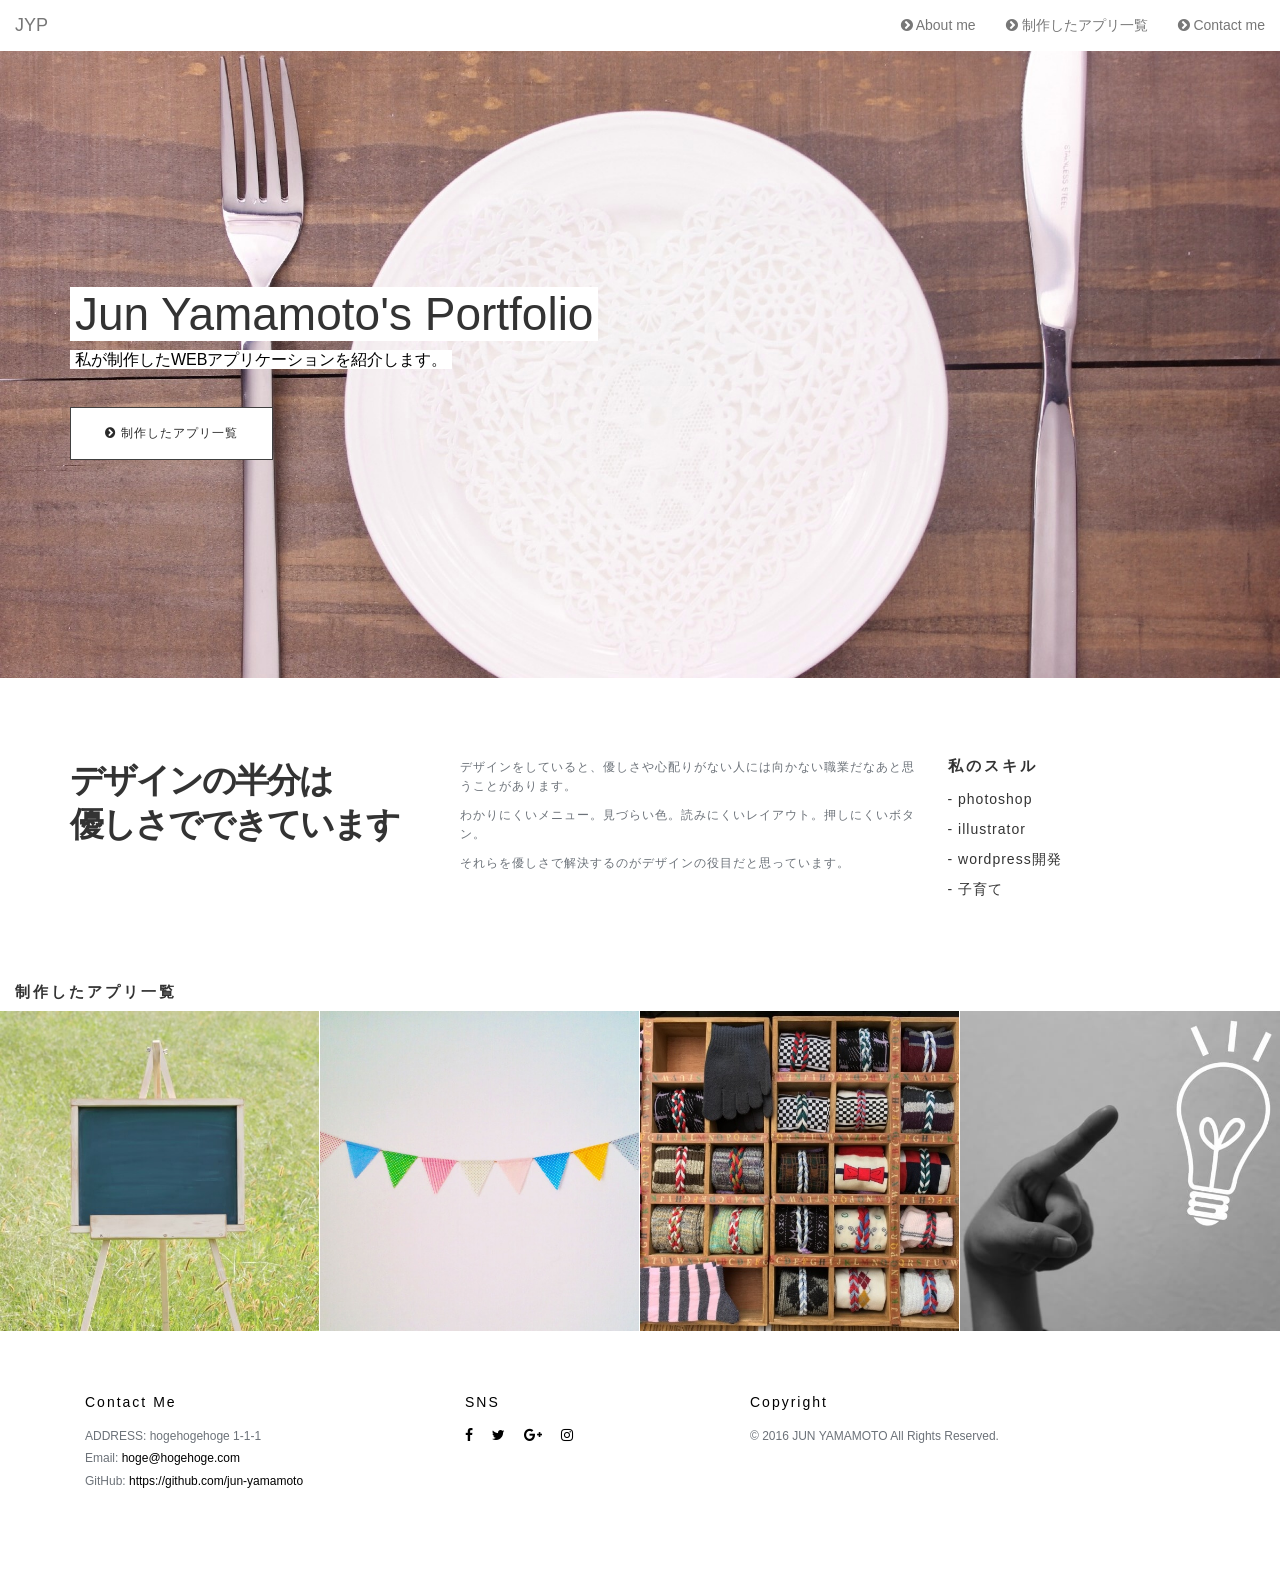
<file: index.html>
<!DOCTYPE html>
<html lang="ja">

<head>
    <meta charset="utf-8">
    <meta http-equiv="X-UA-Compatible" content="IE=edge">
    <meta name="viewport" content="width=device-width, initial-scale=1">
    <meta name=”description” content="JUN YAMAMOTOがテックアカデミーで学んだすべてを表現するための自己紹介ページです" />
    <meta name="keywords" content="ポートフォリオ,bootstrap,ruby,github,プログラミング,テックアカデミー">
    <title>JUN YAMAMOTO PORTFOLIO</title>
    <!-- BootstrapのCSS読み込み -->
    <link rel="stylesheet" href="//maxcdn.bootstrapcdn.com/bootstrap/3.3.5/css/bootstrap.min.css">
    <link rel="stylesheet" href="//maxcdn.bootstrapcdn.com/font-awesome/4.7.0/css/font-awesome.min.css">
    <link rel="stylesheet" href="css/main.css">
    <!-- jQuery読み込み -->
    <script src="//ajax.googleapis.com/ajax/libs/jquery/1.11.3/jquery.min.js"></script>
    <!-- BootstrapのJS読み込み -->
    <script src="//maxcdn.bootstrapcdn.com/bootstrap/3.3.5/js/bootstrap.min.js"></script>
</head>

<body>
    <header>
        <nav class="navbar navbar-default navbar-static-top">
            <div class="container-fluid">
                <div class="navbar-header">
                    <button type="button" class="navbar-toggle collapsed" data-toggle="collapse" data-target="#navbarEexample">
                        <span class="sr-only">Toggle navigation</span>
                        <span class="icon-bar"></span>
                        <span class="icon-bar"></span>
                        <span class="icon-bar"></span>
                    </button>
                    <a class="navbar-brand" href="#">JYP</a>
                </div>
                <div class="collapse navbar-collapse" id="navbarEexample">
                    <ul class="nav navbar-nav navbar-right">
                        <li><a href="#introduction"><i class="fa fa-chevron-circle-right"></i>&nbsp;About me</a>
                        </li>
                        <li><a href="#appli"><i class="fa fa-chevron-circle-right"></i>&nbsp;制作したアプリ一覧</a>
                        </li>
                        <li><a href="#contact"><i class="fa fa-chevron-circle-right"></i>&nbsp;Contact me</a>
                        </li>
                    </ul>
                </div>
            </div>
        </nav>

        <div class="jumbotron">

            <div class="container">
                <h1><span>Jun Yamamoto's Portfolio</span></h1>
                <p><span>私が制作したWEBアプリケーションを紹介します。</span>
                </p>
                <a href="#appli" class="btn"><i class="fa fa-chevron-circle-right"></i>&nbsp;制作したアプリ一覧</a>
            </div>
        </div>

    </header>

    <section id="introduction" class="section introduction">
        <div class="container">
            <div class="row">
                <div class="col-md-4 col-sm-6">
                    <div class="intro-content">
                        <h1>デザインの半分は<br>優しさでできています</h1>
                    </div>
                </div>
                <div class="col-md-5 col-sm-6">
                    <div class="intro-content">
                        <p>デザインをしていると、優しさや心配りがない人には向かない職業だなあと思うことがあります。</p>
                        <p>わかりにくいメニュー。見づらい色。読みにくいレイアウト。押しにくいボタン。</p>
                        <p>それらを優しさで解決するのがデザインの役目だと思っています。</p>
                    </div>
                </div>
                <div class="col-md-3 col-sm-6">
                    <div class="intro-content">
                        <h4>私のスキル</h4>
                        <ul>
                            <li> - photoshop</li>
                            <li> - illustrator</li>
                            <li> - wordpress開発</li>
                            <li> - 子育て</li>
                        </ul>
                    </div>
                </div>
            </div>
        </div>
    </section>

    <section id="appli" class="appli section no-padding">
        <h2>制作したアプリ一覧</h2>
        <div class="container-fluid">
            <div class="row no-gutter">
                <div class="col-lg-3 col-md-3 col-sm-3 appli">
                    <a href="#" class="appli-box"> <img src="images/appli01.jpg" alt="メッセージボード">
                        <div class="overlay">
                            <div class="overlay-caption">
                                <p>メッセージボード</p>
                            </div>
                        </div>
                        <!-- overlay -->
                    </a>
                </div>
                <div class="col-lg-3 col-md-3 col-sm-3 appli">
                    <a href="#" class="appli-box"><img src="images/appli02.jpg" alt="twitterクローン">
                        <div class="overlay">
                            <div class="overlay-caption">
                                <p>twitterクローン</p>
                            </div>
                        </div>
                        <!-- overlay -->
                    </a>
                </div>
                <div class="col-lg-3 col-md-3 col-sm-3 appli">
                    <a href="#" class="appli-box"> <img src="images/appli03.jpg" alt="モノリスト">
                        <div class="overlay">
                            <div class="overlay-caption">
                                <p>モノリスト</p>
                            </div>
                        </div>
                        <!-- overlay -->
                    </a>
                </div>
                <div class="col-lg-3 col-md-3 col-sm-3 appli">
                    <a href="#" class="appli-box"><img src="images/appli04.jpg" alt="オリジナルサービス">
                        <div class="overlay">
                            <div class="overlay-caption">
                                <p>オリジナルサービス</p>
                            </div>
                        </div>
                        <!-- overlay -->
                    </a>
                </div>

            </div>
        </div>
    </section>

    <footer id="contact" class="footer">
        <div class="container">
            <div class="col-md-4">
                <h4>Contact Me</h4>
                <p>ADDRESS: hogehogehoge 1-1-1
                    <br> Email: <a href="mailto:hoge@hogehoge.com">hoge@hogehoge.com</a>
                    <br> GitHub: <a href="https://github.com/jun-yamamoto">https://github.com/jun-yamamoto</a>
                </p>
            </div>
            <div class="col-md-3">
                <h4>SNS</h4>
                <ul class="footer-share">
                    <li><a href="#"><i class="fa fa-facebook"></i></a>
                    </li>
                    <li><a href="#"><i class="fa fa-twitter"></i></a>
                    </li>
                    <li><a href="#"><i class="fa fa-google-plus"></i></a>
                    </li>
                    <li><a href="#"><i class="fa fa-instagram"></i></a>
                </ul>
            </div>
            <div class="col-md-5">
                <h4>Copyright</h4>
                <p>© 2016 JUN YAMAMOTO All Rights Reserved.</p>
            </div>
        </div>
    </footer>

</body>

</html>
</file>
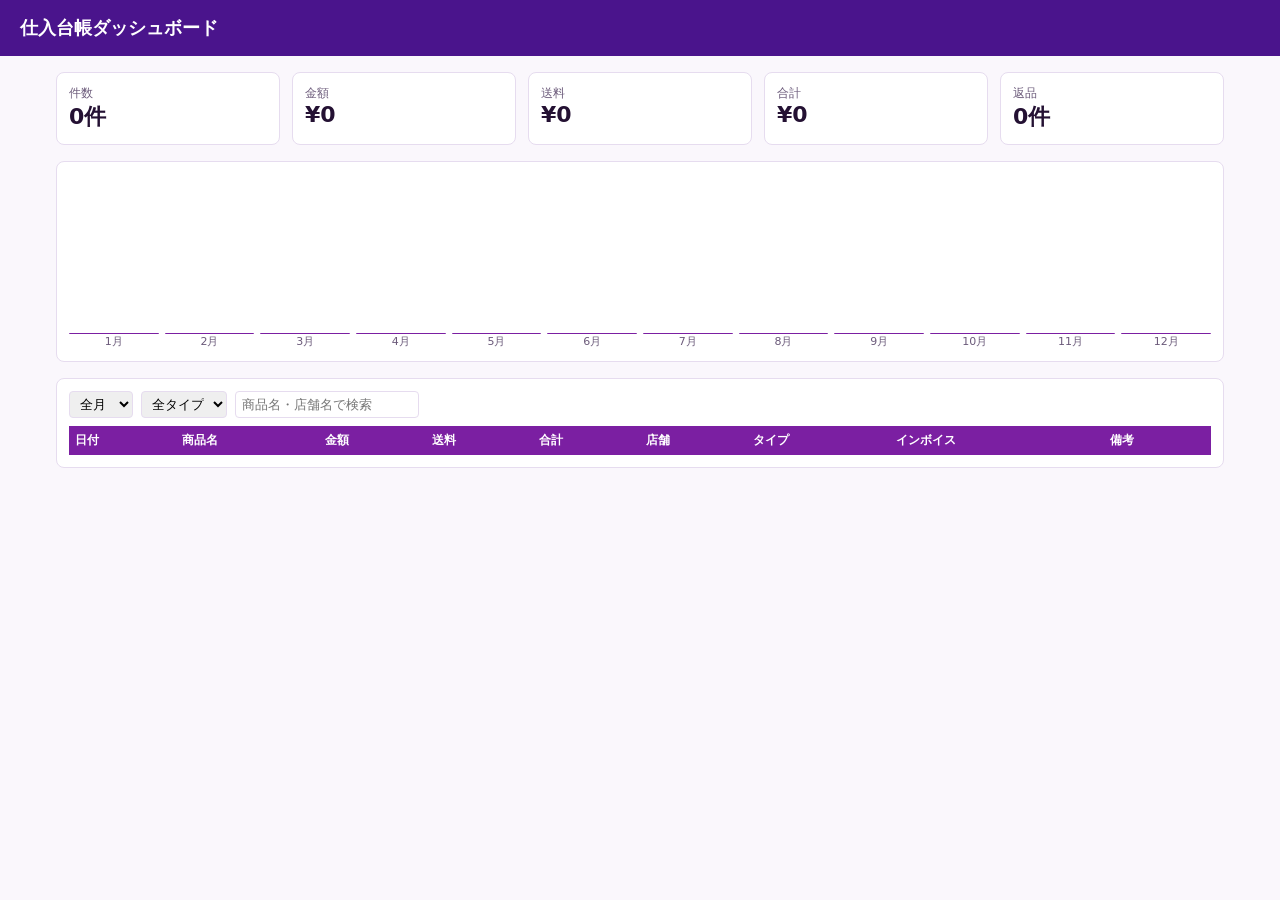
<file: shiire-kanri/shiire/dashboard_template.html>
<!doctype html>
<html lang="ja">
<head>
<meta charset="utf-8">
<meta name="viewport" content="width=device-width, initial-scale=1">
<title>仕入台帳ダッシュボード</title>
<style>
  :root { --ink:#241133; --muted:#6b5a7a; --bg:#faf7fc; --card:#fff; --line:#e6dcef;
          --accent:#7b1fa2; --deep:#4a148c; --stripe:#f3e5f5; --ret:#c62828; --rep:#e65100; }
  * { box-sizing:border-box; }
  body { margin:0; font-family:Meiryo, "Hiragino Sans", system-ui, sans-serif; color:var(--ink); background:var(--bg); }
  header { background:var(--deep); color:#fff; padding:16px 20px; }
  header h1 { margin:0; font-size:18px; }
  main { max-width:1200px; margin:0 auto; padding:16px; }
  .kpis { display:grid; grid-template-columns:repeat(auto-fit,minmax(160px,1fr)); gap:12px; margin-bottom:16px; }
  .kpi { background:var(--card); border:1px solid var(--line); border-radius:8px; padding:12px; }
  .kpi .l { font-size:12px; color:var(--muted); }
  .kpi .v { font-size:22px; font-weight:bold; font-variant-numeric:tabular-nums; }
  .panel { background:var(--card); border:1px solid var(--line); border-radius:8px; padding:12px; margin-bottom:16px; }
  .bars { display:grid; grid-template-columns:repeat(12,1fr); gap:6px; align-items:end; height:160px; }
  .bar { background:var(--accent); border-radius:3px 3px 0 0; min-height:1px; cursor:pointer; }
  .bar.sel { background:var(--deep); }
  .blabels { display:grid; grid-template-columns:repeat(12,1fr); gap:6px; font-size:11px; color:var(--muted); text-align:center; }
  .filters { display:flex; flex-wrap:wrap; gap:8px; margin-bottom:8px; }
  select, input { font:inherit; font-size:13px; padding:4px 6px; border:1px solid var(--line); border-radius:4px; }
  .tbl { overflow-x:auto; }
  table { border-collapse:collapse; width:100%; font-size:12px; }
  th { background:var(--accent); color:#fff; padding:6px; text-align:left; white-space:nowrap; }
  td { padding:5px 6px; border-bottom:1px solid var(--line); vertical-align:top; }
  tr:nth-child(even) td { background:var(--stripe); }
  td.n { text-align:right; font-variant-numeric:tabular-nums; white-space:nowrap; }
  tr.ret td { color:var(--ret); text-decoration:line-through; }
  tr.rep td { color:var(--rep); }
  a { color:var(--accent); }
</style>
</head>
<body>
<header><h1>仕入台帳ダッシュボード</h1></header>
<main>
  <div class="kpis" id="kpis"></div>
  <div class="panel">
    <div class="bars" id="bars"></div>
    <div class="blabels" id="blabels"></div>
  </div>
  <div class="panel">
    <div class="filters">
      <select id="fMonth"><option value="">全月</option></select>
      <select id="fType"><option value="">全タイプ</option></select>
      <input id="fText" placeholder="商品名・店舗名で検索">
    </div>
    <div class="tbl"><table>
      <thead><tr><th>日付</th><th>商品名</th><th>金額</th><th>送料</th><th>合計</th><th>店舗</th><th>タイプ</th><th>インボイス</th><th>備考</th></tr></thead>
      <tbody id="rows"></tbody>
    </table></div>
  </div>
</main>
<script>
const ENTRIES=[];
const yen = n => "¥" + n.toLocaleString("ja-JP");
const esc = s => String(s).replace(/[&<>"']/g, c => ({"&":"&amp;","<":"&lt;",">":"&gt;",'"':"&quot;","'":"&#39;"}[c]));
const $ = id => document.getElementById(id);
const types = [...new Set(ENTRIES.map(e => e.type).filter(Boolean))];
for (let m = 1; m <= 12; m++) $("fMonth").add(new Option(m + "月", m));
types.forEach(t => $("fType").add(new Option(t, t)));

function render() {
  const fm = $("fMonth").value, ft = $("fType").value, q = $("fText").value.trim().toLowerCase();
  const list = ENTRIES.filter(e => (!fm || e.month == fm) && (!ft || e.type === ft)
    && (!q || (e.name + " " + e.shop).toLowerCase().includes(q)));
  const valid = list.filter(e => !e.returned);
  const sum = k => valid.reduce((a, e) => a + e[k], 0);
  $("kpis").innerHTML = [["件数", valid.length + "件"], ["金額", yen(sum("price"))], ["送料", yen(sum("shipping"))],
    ["合計", yen(sum("total"))], ["返品", list.length - valid.length + "件"]]
    .map(([l, v]) => `<div class="kpi"><div class="l">${l}</div><div class="v">${v}</div></div>`).join("");

  const monthly = Array.from({length: 12}, (_, i) => ENTRIES.filter(e => e.month === i + 1 && !e.returned)
    .reduce((a, e) => a + e.total, 0));
  const max = Math.max(1, ...monthly);
  $("bars").innerHTML = monthly.map((v, i) =>
    `<div class="bar${fm == i + 1 ? " sel" : ""}" data-m="${i + 1}" title="${i + 1}月 ${yen(v)}" style="height:${v / max * 100}%"></div>`).join("");
  $("blabels").innerHTML = monthly.map((_, i) => `<div>${i + 1}月</div>`).join("");

  $("rows").innerHTML = list.map(e => `<tr class="${e.returned ? "ret" : e.repair ? "rep" : ""}">
    <td>${esc(e.date)}</td>
    <td>${e.evidence.startsWith("http") ? `<a href="${esc(e.evidence)}" target="_blank" rel="noopener">${esc(e.name)}</a>` : esc(e.name)}</td>
    <td class="n">${yen(e.price)}</td><td class="n">${yen(e.shipping)}</td><td class="n">${yen(e.total)}</td>
    <td>${esc(e.shop)}</td><td>${esc(e.type)}</td><td>${esc(e.invoice)}</td>
    <td>${esc(e.note)}${e.junk ? " [ジャンク]" : ""}</td></tr>`).join("");
}
$("bars").addEventListener("click", ev => {
  const m = ev.target.dataset.m; if (!m) return;
  $("fMonth").value = $("fMonth").value === m ? "" : m; render();
});
["fMonth", "fType", "fText"].forEach(id => $(id).addEventListener("input", render));
render();
</script>
</body>
</html>
</file>
<file: css/main.css>
p {
    font-size: 14px;
    line-height: 22.4px;
    color: #6c7279;
}
.btn {
    border: 1px solid rgba(0, 0, 0, 0.75);
    margin-top: 20px;
    color: #2a2a2a;
    font-size: 12px;
    font-weight: 400;
    letter-spacing: 1px;
    border-radius: 0px;
    padding: 1.5% 3%;
    display: inline-block;
    text-transform: uppercase;
    background-color: #FFF;
}
.btn:hover,
.btn:focus {
    background-color: #2a2a2a;
    color: #fff;
}
/**********/

a {
    color: #e84545;
}
a:hover,
a:focus {
    text-decoration: none;
    -moz-transition: background-color, color, 0.3s;
    -o-transition: background-color, color, 0.3s;
    -webkit-transition: background-color, color, 0.3s;
    transition: background-color, color, 0.3s;
}
ul,
ol {
    margin: 0;
    padding: 0;
}
ul li {
    list-style: none;
}
.section {
    padding: 60px 0;
}
.no-padding {
    padding: 0;
}
.no-gutter [class*=col-] {
    padding-right: 0;
    padding-left: 0;
}
/***********/

.navbar {
    margin-bottom: 0;
}
.navbar-default {
    background-color: #FFF;
    border-color: #FFF;
}
.jumbotron {
    background: url(../images/main.jpg) center no-repeat;
    background-size: cover;
}
.jumbotron {
    padding-top: 25%;
    padding-bottom: 25%;
    margin-bottom: 0px;
    color: inherit;
    background-color: #ecf0f1;
}
.jumbotron h1,
.jumbotron .h1 {
    color: inherit;
}
.jumbotron p {
    margin-bottom: 15px;
    font-size: 16px;
    font-weight: 200;
    color: #000;
}
.jumbotron h1 span,
.jumbotron .h1 span,
.jumbotron p span {
    background: #fff;
    padding: 1px 5px;
}
.jumbotron > hr {
    border-top-color: #cfd9db;
}
.container .jumbotron,
.container-fluid .jumbotron {
    border-radius: 4px;
}
.jumbotron .container {
    max-width: 100%;
}
@media screen and (min-width: 768px) {
    .jumbotron {
        padding-top: 17%;
        padding-bottom: 17%;
    }
    .container .jumbotron,
    .container-fluid .jumbotron {
        padding-left: 60px;
        padding-right: 60px;
    }
    .jumbotron h1,
    .jumbotron .h1 {
        font-size: 46px;
    }
}
@media screen and (max-width: 767px) {
    .jumbotron h1,
    .jumbotron .h1 {
        font-size: 26px;
    }
    .jumbotron p {
        font-size: 12px;
    }
}
/***********/

.intro-content {
    margin-top: 20px;
}
.intro-content h1 {
    font-size: 34px;
    font-weight: 700;
    letter-spacing: -2px;
    line-height: 1.3;
}
.intro-content h4 {
    font-size: 15px;
    letter-spacing: 3px;
    font-weight: 700;
    text-transform: uppercase;
}
.intro-content p {
    font-size: 12px;
    letter-spacing: 1px;
    line-height: 19px;
}
.intro-content li {
    line-height: 30px;
    letter-spacing: 1px;
}
/**********/

.appli {
    -moz-box-shadow: 0 0 0 1px #fff;
    -webkit-box-shadow: 0 0 0 1px #fff;
    box-shadow: 0 0 0 1px #fff;
    overflow: hidden;
    position: relative;
}
.appli h2 {
    padding-right: 15px;
    padding-left: 15px;
    font-size: 15px;
    letter-spacing: 3px;
    font-weight: 700;
    text-transform: uppercase;
}
.appli img {
    width: 100%;
    height: 100%;
}
.appli .overlay {
    background: rgba(232, 69, 69, 0.9);
    height: 100%;
    left: 0;
    opacity: 0;
    position: absolute;
    top: 0;
    width: 100%;
    -moz-transition: opacity, 0.3s;
    -o-transition: opacity, 0.3s;
    -webkit-transition: opacity, 0.3s;
    transition: opacity, 0.3s;
}
.appli .overlay-caption {
    position: absolute;
    text-align: center;
    top: 50%;
    width: 100%;
    -moz-transform: translateY(-50%);
    -ms-transform: translateY(-50%);
    -webkit-transform: translateY(-50%);
    transform: translateY(-50%);
}
.appli h5,
.appli p,
.appli img {
    -moz-transition: all, 0.5s;
    -o-transition: all, 0.5s;
    -webkit-transition: all, 0.5s;
    transition: all, 0.5s;
}
.appli h5,
.appli p {
    color: #fff;
    margin: 0;
    opacity: 0;
}
.appli span {
    font-size: 45px;
}
.appli h5 {
    margin-bottom: 5px;
    -moz-transform: translate3d(0, -200%, 0);
    -ms-transform: translate3d(0, -200%, 0);
    -webkit-transform: translate3d(0, -200%, 0);
    transform: translate3d(0, -200%, 0);
}
.appli p {
    -moz-transform: translate3d(0, 200%, 0);
    -ms-transform: translate3d(0, 200%, 0);
    -webkit-transform: translate3d(0, 200%, 0);
    transform: translate3d(0, 200%, 0);
}
.appli-box:hover img {
    -moz-transform: scale(1.2);
    -ms-transform: scale(1.2);
    -webkit-transform: scale(1.2);
    transform: scale(1.2);
}
.appli-box:hover .overlay {
    opacity: 1;
}
.appli-box:hover .overlay h5,
.appli-box:hover .overlay p {
    opacity: 1;
    -moz-transform: translate3d(0, 0, 0);
    -ms-transform: translate3d(0, 0, 0);
    -webkit-transform: translate3d(0, 0, 0);
    transform: translate3d(0, 0, 0);
}
/***********/

.footer {
    width: 94%;
    margin: auto;
    text-align: left;
    padding-top: 5%;
    padding-bottom: 7%;
}
.footer h4 {
    font-size: 14px;
    color: #000;
    letter-spacing: 2px;
    margin: 0 0 15px 0;
    padding: 0px;
}
.footer p {
    font-size: 12px;
    color: #6c7279;
}
.footer a {
    color: #000;
}
.footer a:hover {
    text-decoration: underline;
}
.footer .footer-share {
    margin-top: 0;
    padding-bottom: 20px;
}
.footer .footer-share li {
    display: inline-block;
    float: none;
}
.footer .footer-share a {
    border: none;
    font-size: 14px;
    color: #000;
    letter-spacing: 15px;
}
</file>
